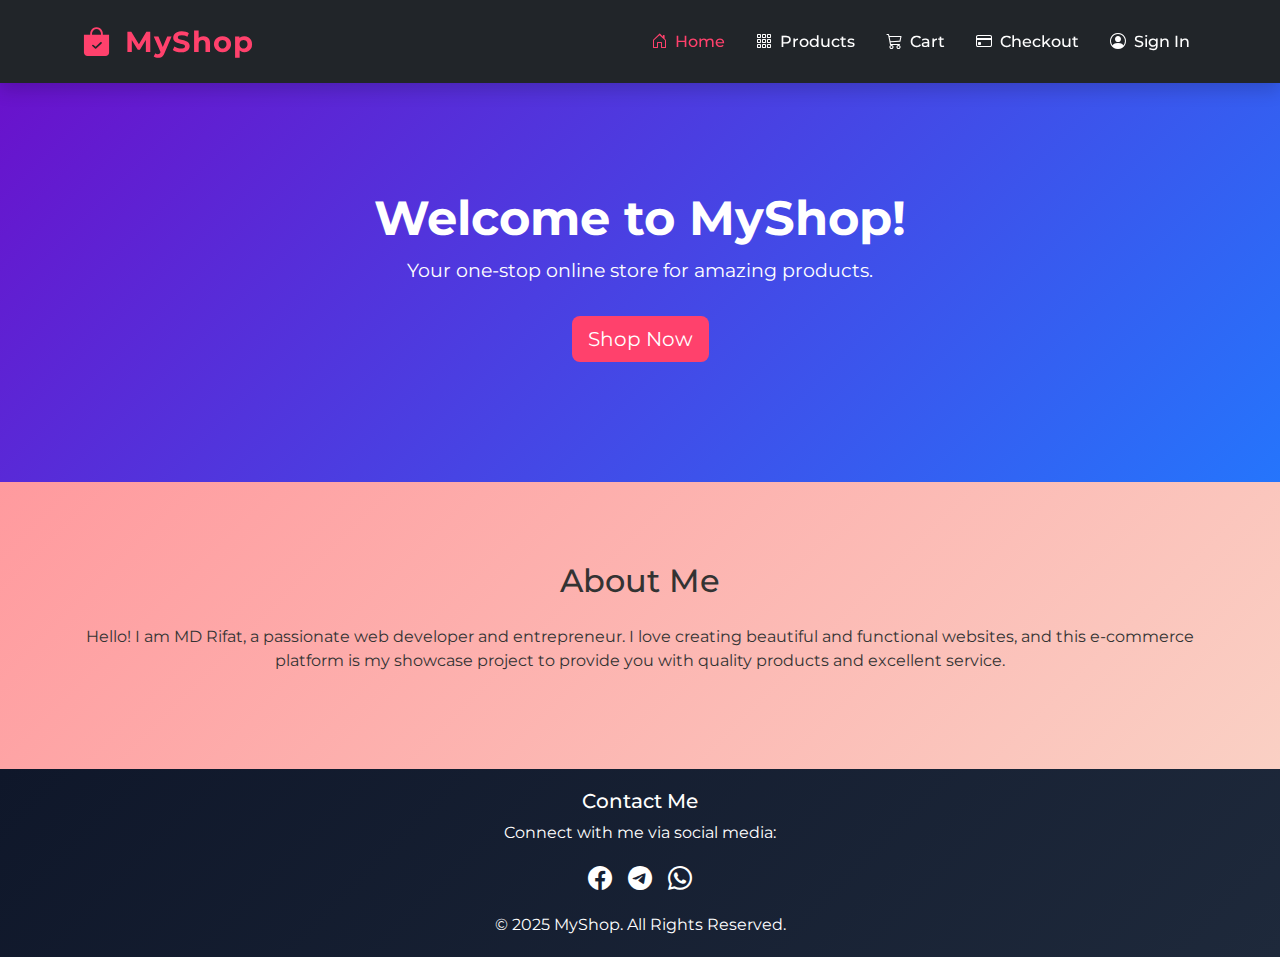
<file: index.html>
<!DOCTYPE html>
<html lang="en">
<head>
  <meta charset="UTF-8">
  <meta name="viewport" content="width=device-width, initial-scale=1.0">
  <title>MyShop | Home</title>
  <!-- Bootstrap bokachuda CSS -->
  <link href="https://cdn.jsdelivr.net/npm/bootstrap@5.3.2/dist/css/bootstrap.min.css" rel="stylesheet">
  <!-- Bootstrap Icons -->
  <link href="https://cdn.jsdelivr.net/npm/bootstrap-icons@1.10.5/font/bootstrap-icons.css" rel="stylesheet">
  <!-- Google Fonts -->
  <link href="https://fonts.googleapis.com/css2?family=Montserrat:wght@400;600;700&display=swap" rel="stylesheet">
  <link href="https://cdn.jsdelivr.net/npm/bootstrap-icons@1.10.5/font/bootstrap-icons.css" rel="stylesheet">
  <link rel="stylesheet" href="css/style.css">
  <style>
    body {
      padding-top: 70px;
      font-family: 'Montserrat', sans-serif;
      scroll-behavior: smooth;
      background: #f0f2f5;
    }

    /* Navbar */
    /* Navbar Styles - For all pages */
.navbar {
  background: #1a1a1a; /* Dark background */
  box-shadow: 0 4px 10px rgba(0,0,0,0.3); /* Subtle shadow */
  padding: 15px 20px;
  transition: all 0.3s ease;
}

.navbar-brand {
  font-weight: 700;
  font-size: 1.8rem;
  color: #ff416c; /* Hover color */

  letter-spacing: 1px;
  transition: color 0.3s ease;
}

.navbar-brand:hover {
  color: #ff416c; /* Hover color */
}

.navbar-nav .nav-link {
  color: #fff;
  font-weight: 500;
  margin-left: 15px;
  transition: color 0.3s ease, transform 0.3s ease;
}

.navbar-nav .nav-link:hover {
  color: #ff416c; /* Hover color */
  transform: scale(1.1);
}

.navbar-nav .nav-link.active {
  color: #ff416c; /* Active page color */
}

.navbar-toggler {
  border: none;
}

.navbar-toggler-icon {
  color: #fff;
}

/* Optional: Change navbar on scroll */
.navbar.scrolled {
  background: #111; /* Darker background when scrolling */
  box-shadow: 0 5px 15px rgba(0,0,0,0.4);
  transition: all 0.3s ease;
}
.nav-link i {
  transition: transform 0.3s ease;
}

.nav-link:hover i {
  transform: translateY(-2px) scale(1.1);
}

    /* Hero Section */
    #home-hero {
      background: linear-gradient(135deg, #6a11cb, #2575fc);
      color: #fff;
      text-align: center;
      padding: 120px 20px;
    }
    #home-hero h1 {
      font-size: 3rem;
      font-weight: 700;
    }
    #home-hero p {
      font-size: 1.2rem;
    }
    #home-hero .btn-primary {
      background: #ff416c;
      border: none;
      transition: all 0.3s ease;
    }
    #home-hero .btn-primary:hover {
      background: #ff4b2b;
      transform: scale(1.05);
    }

    /* About Me Section */
    #about {
      background: linear-gradient(135deg, #ff9a9e, #fad0c4);
      color: #333;
      text-align: center;
      padding: 80px 20px;
    }

    /* Fade-in animations */
    .fade-in {
      opacity: 0;
      transform: translateY(30px);
      transition: all 0.8s ease-in-out;
    }
    .fade-in.show {
      opacity: 1;
      transform: translateY(0);
    }

    /* Footer */
    footer {
        background:linear-gradient(135deg,#0f172a,#1e293b);
      color: #fff;
      text-align: center;
      padding: 20px 20px;
    }
    footer a {
      color: #fff;
      transition: color 0.3s ease, transform 0.3s ease;
    }
    footer a:hover {
      color: #ffeb3b;
      transform: scale(1.2);
    }
  </style>
</head>
<body>
  <!-- Navbar -->
 <nav class="navbar navbar-expand-lg navbar-dark bg-dark fixed-top shadow">
  <div class="container">
    <a class="navbar-brand" href="index.html">
      <i class="bi bi-bag-check-fill me-1"></i> MyShop
    </a>
    
    <button class="navbar-toggler" type="button" data-bs-toggle="collapse" data-bs-target="#navbarNav">
      <span class="navbar-toggler-icon"></span>
    </button>
    
    <div class="collapse navbar-collapse" id="navbarNav">
      <ul class="navbar-nav ms-auto align-items-lg-center">
        
        <li class="nav-item">
          <a class="nav-link active" href="index.html">
            <i class="bi bi-house-door me-1"></i> Home
          </a>
        </li>
        
        <li class="nav-item">
          <a class="nav-link" href="products.html">
            <i class="bi bi-grid-3x3-gap me-1"></i> Products
          </a>
        </li>
        
        <li class="nav-item">
          <a class="nav-link" href="cart.html">
            <i class="bi bi-cart3 me-1"></i> Cart
          </a>
        </li>
        
        <li class="nav-item">
          <a class="nav-link" href="checkout.html">
            <i class="bi bi-credit-card me-1"></i> Checkout
          </a>
        </li>
        
        <li class="nav-item">
          <a class="nav-link" href="sign.html">
            <i class="bi bi-person-circle me-1"></i> Sign In
          </a>
        </li>
        
      </ul>
    </div>
  </div>
</nav>

  <!-- Hero Section -->
  <section id="home-hero" class="fade-in">
    <div class="container">
      <h1>Welcome to MyShop!</h1>
      <p>Your one-stop online store for amazing products.</p>
      <a href="products.html" class="btn btn-primary btn-lg mt-3">Shop Now</a>
    </div>
  </section>

  <!-- About Me Section -->
  <section id="about" class="fade-in">
    <div class="container">
      <h2 class="mb-4">About Me</h2>
      <p>Hello! I am MD Rifat, a passionate web developer and entrepreneur. I love creating beautiful and functional websites, and this e-commerce platform is my showcase project to provide you with quality products and excellent service.</p>
    </div>
  </section>

  <!-- Footer -->
  <footer class="fade-in">
    <div class="container">
      <h5>Contact Me</h5>
      <p>Connect with me via social media:</p>
      <div class="d-flex justify-content-center gap-3 mb-3">
        <a href="https://www.facebook.com/" target="_blank"><i class="bi bi-facebook fs-4"></i></a>
        <a href="https://t.me/" target="_blank"><i class="bi bi-telegram fs-4"></i></a>
        <a href="https://wa.me/" target="_blank"><i class="bi bi-whatsapp fs-4"></i></a>
      </div>
      <p class="mb-0">&copy; 2025 MyShop. All Rights Reserved.</p>
    </div>
  </footer>

  <!-- Bootstrap JS -->
  <script src="https://cdn.jsdelivr.net/npm/bootstrap@5.3.2/dist/js/bootstrap.bundle.min.js"></script>
  <script>
    // Fade-in sections on scroll
    const fadeInSections = document.querySelectorAll('.fade-in');
    const observer = new IntersectionObserver((entries, observer) => {
      entries.forEach(entry => {
        if(entry.isIntersecting) {
          entry.target.classList.add('show');
          observer.unobserve(entry.target);
        }
      });
    }, { threshold: 0.2 });
    fadeInSections.forEach(section => observer.observe(section));
  </script>
</body>
</html>
</file>
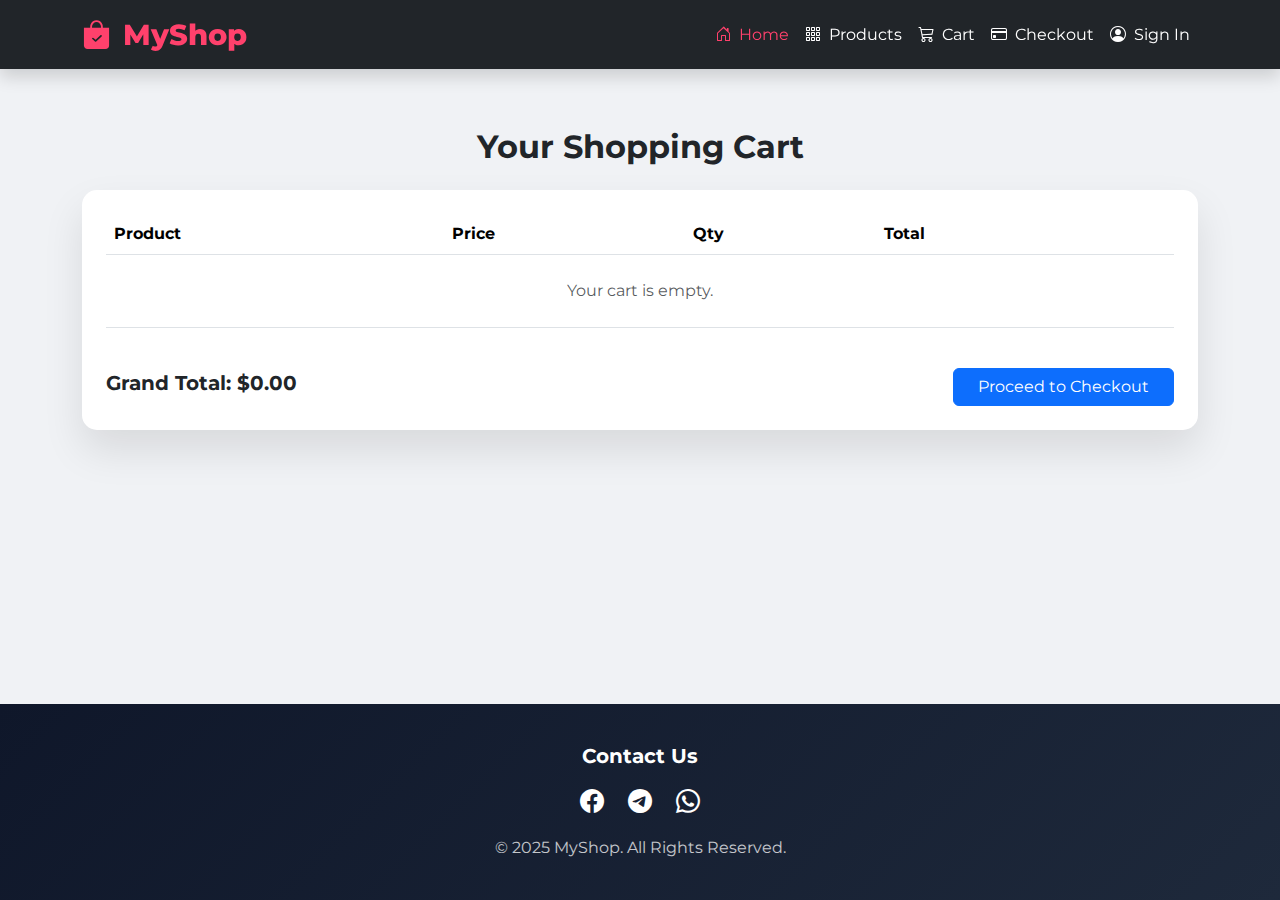
<file: cart.html>
<!DOCTYPE html>
<html lang="en">
<head>
<meta charset="UTF-8">
<meta name="viewport" content="width=device-width, initial-scale=1.0">
<title>MyShop | Cart</title>

<!-- Bootstrap CSS -->
<link href="https://cdn.jsdelivr.net/npm/bootstrap@5.3.2/dist/css/bootstrap.min.css" rel="stylesheet">
<!-- Bootstrap Icons -->
<link href="https://cdn.jsdelivr.net/npm/bootstrap-icons@1.10.5/font/bootstrap-icons.css" rel="stylesheet">
<!-- Google Font -->
<link href="https://fonts.googleapis.com/css2?family=Montserrat:wght@400;600;700&display=swap" rel="stylesheet">
  


<style>
body{
  font-family:'Montserrat',sans-serif;
  padding-top:80px;
  background:#f0f2f5;
}

/* NAVBAR */
.navbar{
  background:#0f172a;
  box-shadow:0 10px 25px rgba(0,0,0,.4);
}
.navbar-brand{
  font-weight:800;
  font-size:1.8rem;
  color:#ff416c!important;
}
.nav-link{
  color:#fff!important;
}
.nav-link:hover,
.nav-link.active{
  color:#ff416c!important;
}
.nav-link i {
  transition: transform 0.3s ease;
}

.nav-link:hover i {
  transform: translateY(-2px) scale(1.1);
}

/* CART */
.cart-card{
  background:#fff;
  border-radius:15px;
  box-shadow:0 20px 40px rgba(0,0,0,.1);
}

/* FOOTER */
.footer{
  background:linear-gradient(135deg,#0f172a,#1e293b);
  color:#fff;
  padding:40px 0;
}
.footer a{
  color:#fff;
  transition:.3s;
}
.footer a:hover{
  color:#ffeb3b;
  transform:translateY(-4px);
}
</style>
</head>

<body class="d-flex flex-column min-vh-100">

<!-- NAVBAR -->
<nav class="navbar navbar-expand-lg navbar-dark bg-dark fixed-top shadow">
  <div class="container">
    <a class="navbar-brand" href="index.html">
      <i class="bi bi-bag-check-fill me-1"></i> MyShop
    </a>
    
    <button class="navbar-toggler" type="button" data-bs-toggle="collapse" data-bs-target="#navbarNav">
      <span class="navbar-toggler-icon"></span>
    </button>
    
    <div class="collapse navbar-collapse" id="navbarNav">
      <ul class="navbar-nav ms-auto align-items-lg-center">
        
        <li class="nav-item">
          <a class="nav-link active" href="index.html">
            <i class="bi bi-house-door me-1"></i> Home
          </a>
        </li>
        
        <li class="nav-item">
          <a class="nav-link" href="products.html">
            <i class="bi bi-grid-3x3-gap me-1"></i> Products
          </a>
        </li>
        
        <li class="nav-item">
          <a class="nav-link" href="cart.html">
            <i class="bi bi-cart3 me-1"></i> Cart
          </a>
        </li>
        
        <li class="nav-item">
          <a class="nav-link" href="checkout.html">
            <i class="bi bi-credit-card me-1"></i> Checkout
          </a>
        </li>
        
        <li class="nav-item">
          <a class="nav-link" href="sign.html">
            <i class="bi bi-person-circle me-1"></i> Sign In
          </a>
        </li>
        
      </ul>
    </div>
  </div>
</nav>

<!-- MAIN CONTENT -->
<main class="flex-grow-1">
  <div class="container my-5">
    <h2 class="fw-bold mb-4 text-center">Your Shopping Cart</h2>

    <div class="cart-card p-4">
      <div class="table-responsive">
        <table class="table align-middle">
          <thead>
            <tr>
              <th>Product</th>
              <th>Price</th>
              <th>Qty</th>
              <th>Total</th>
              <th></th>
            </tr>
          </thead>
          <tbody id="cart-items">
            <!-- JS will inject cart items -->
          </tbody>
        </table>
      </div>

      <div class="d-flex justify-content-between align-items-center mt-4">
        <h5 class="fw-bold">Grand Total: $<span id="grand-total">0.00</span></h5>
        <a href="checkout.html" class="btn btn-primary px-4">Proceed to Checkout</a>
      </div>
    </div>
  </div>
</main>

<!-- FOOTER -->
<footer class="footer mt-auto">
  <div class="container text-center">
    <h5 class="fw-bold">Contact Us</h5>
    <div class="d-flex justify-content-center gap-4 my-3">
      <a href="#"><i class="bi bi-facebook fs-4"></i></a>
      <a href="#"><i class="bi bi-telegram fs-4"></i></a>
      <a href="#"><i class="bi bi-whatsapp fs-4"></i></a>
    </div>
    <p class="mb-0 opacity-75">&copy; 2025 MyShop. All Rights Reserved.</p>
  </div>
</footer>

<!-- Bootstrap JS -->
<script src="https://cdn.jsdelivr.net/npm/bootstrap@5.3.2/dist/js/bootstrap.bundle.min.js"></script>

<!-- CART JS -->
<script>
function renderCart(){
  const cart = JSON.parse(localStorage.getItem('cart')) || [];
  const cartItems = document.getElementById('cart-items');
  const grandTotalEl = document.getElementById('grand-total');

  cartItems.innerHTML = '';
  let grandTotal = 0;

  if(cart.length === 0){
    cartItems.innerHTML = `
      <tr>
        <td colspan="5" class="text-center py-4 text-muted">
          Your cart is empty.
        </td>
      </tr>
    `;
    grandTotalEl.textContent = '0.00';
    return;
  }

  cart.forEach((item,index)=>{
    const total = item.price * item.quantity;
    grandTotal += total;

    cartItems.innerHTML += `
      <tr>
        <td>${item.name}</td>
        <td>$${item.price.toFixed(2)}</td>
        <td>
          <input type="number" min="1" value="${item.quantity}"
            class="form-control"
            style="width:80px"
            onchange="updateQty(${index},this.value)">
        </td>
        <td>$${total.toFixed(2)}</td>
        <td>
          <button class="btn btn-sm btn-danger" onclick="removeItem(${index})">
            Remove
          </button>
        </td>
      </tr>
    `;
  });

  grandTotalEl.textContent = grandTotal.toFixed(2);
}

function updateQty(index,value){
  const cart = JSON.parse(localStorage.getItem('cart')) || [];
  cart[index].quantity = parseInt(value);
  localStorage.setItem('cart',JSON.stringify(cart));
  renderCart();
}

function removeItem(index){
  const cart = JSON.parse(localStorage.getItem('cart')) || [];
  cart.splice(index,1);
  localStorage.setItem('cart',JSON.stringify(cart));
  renderCart();
}

renderCart();
</script>

</body>
</html>
</file>
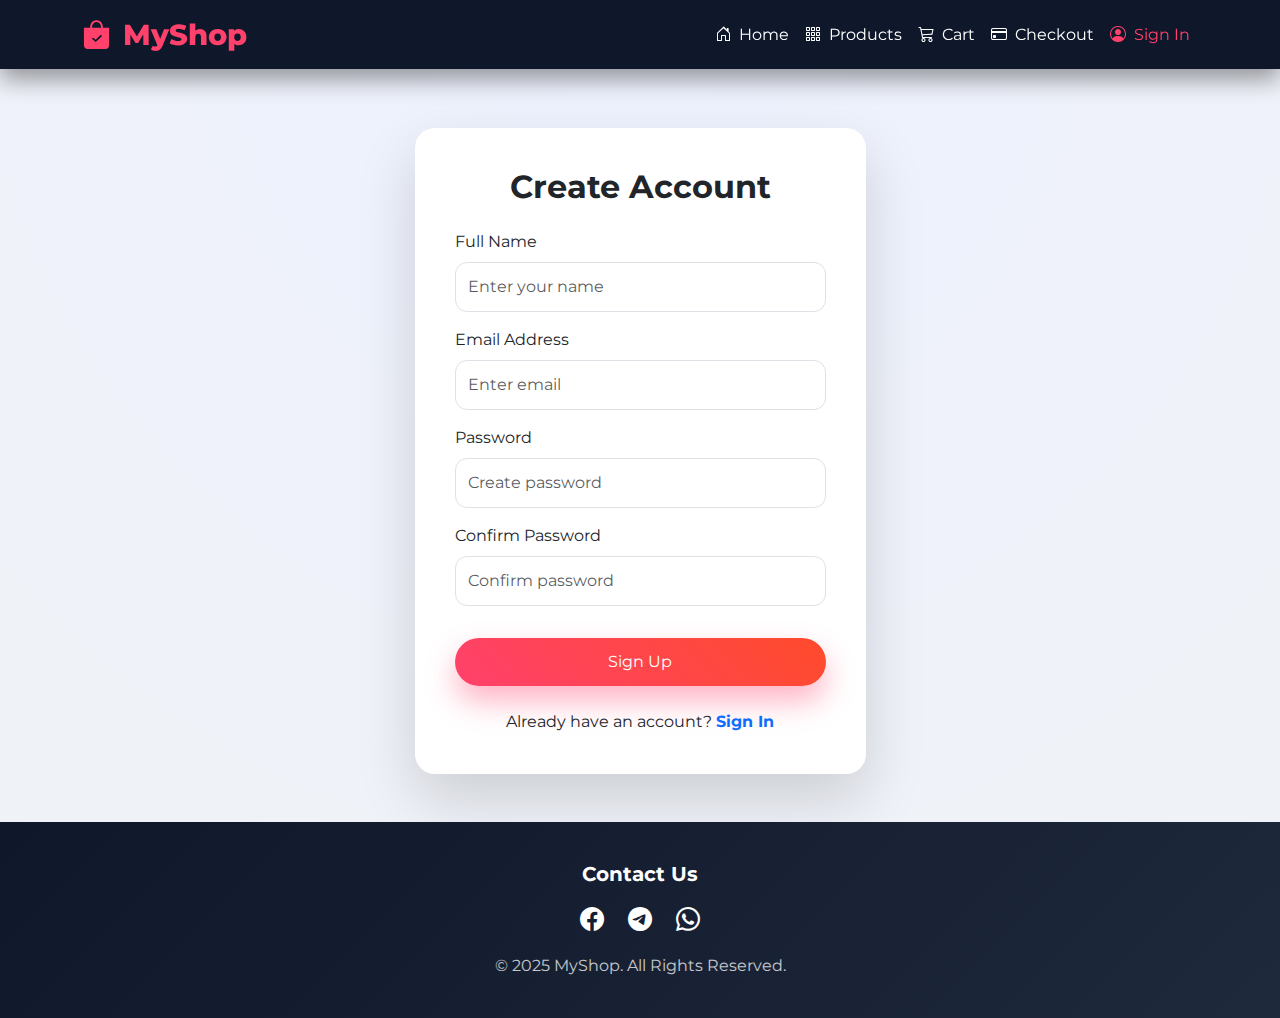
<file: sign.html>
<!DOCTYPE html>
<html lang="en">
<head>
<meta charset="UTF-8">
<meta name="viewport" content="width=device-width, initial-scale=1.0">
<title>MyShop | Sign Up</title>

<!-- Bootstrap CSS -->
<link href="https://cdn.jsdelivr.net/npm/bootstrap@5.3.2/dist/css/bootstrap.min.css" rel="stylesheet">
<!-- Bootstrap Icons -->
<link href="https://cdn.jsdelivr.net/npm/bootstrap-icons@1.10.5/font/bootstrap-icons.css" rel="stylesheet">
<!-- Google Font -->
<link href="https://fonts.googleapis.com/css2?family=Montserrat:wght@400;600;700&display=swap" rel="stylesheet">
  <link rel="stylesheet" href="css/style.css">


<style>
/* GLOBAL */
body{
  font-family:'Montserrat',sans-serif;
  padding-top:80px;
  background:radial-gradient(circle at top,#eef2ff,#f0f2f5);
}

/* NAVBAR */
.navbar{
  background:#0f172a;
  box-shadow:0 10px 25px rgba(0,0,0,.4);
}
.navbar-brand{
  font-weight:800;
  font-size:1.8rem;
  color:#ff416c!important;
}
.nav-link{
  color:#fff!important;
  transition:.3s;
}
.nav-link:hover,
.nav-link.active{
  color:#ff416c!important;
}
.nav-link i{
  transition:transform .3s ease;
}
.nav-link:hover i{
  transform:translateY(-2px) scale(1.1);
}

/* SIGN UP CARD */
.signup-card{
  background:#fff;
  border-radius:20px;
  padding:40px;
  box-shadow:0 25px 60px rgba(0,0,0,.15);
}
.signup-card h2{
  font-weight:700;
}
.form-control{
  border-radius:12px;
  padding:12px;
}
.btn-primary{
  background:linear-gradient(45deg,#ff416c,#ff4b2b);
  border:none;
  padding:12px;
  border-radius:30px;
  box-shadow:0 15px 30px rgba(255,65,108,.4);
  transition:all .3s ease;
}
.btn-primary:hover{
  transform:translateY(-3px);
}

/* FOOTER */
.footer{
  background:linear-gradient(135deg,#0f172a,#1e293b);
  color:#fff;
  padding:40px 0;
}
.footer a{
  display:inline-block;
  color:#fff;
  transition:.3s;
}
.footer a:hover{
  color:#ffeb3b;
  transform:translateY(-4px);
}
</style>
</head>

<body class="d-flex flex-column min-vh-100">

<!-- NAVBAR -->
<nav class="navbar navbar-expand-lg navbar-dark fixed-top">
  <div class="container">
    <a class="navbar-brand" href="index.html">
      <i class="bi bi-bag-check-fill me-1"></i> MyShop
    </a>

    <button class="navbar-toggler" type="button" data-bs-toggle="collapse" data-bs-target="#navbarNav">
      <span class="navbar-toggler-icon"></span>
    </button>

    <div class="collapse navbar-collapse" id="navbarNav">
      <ul class="navbar-nav ms-auto align-items-lg-center">

        <li class="nav-item">
          <a class="nav-link" href="index.html">
            <i class="bi bi-house-door me-1"></i> Home
          </a>
        </li>

        <li class="nav-item">
          <a class="nav-link" href="products.html">
            <i class="bi bi-grid-3x3-gap me-1"></i> Products
          </a>
        </li>

        <li class="nav-item">
          <a class="nav-link" href="cart.html">
            <i class="bi bi-cart3 me-1"></i> Cart
          </a>
        </li>

        <li class="nav-item">
          <a class="nav-link" href="checkout.html">
            <i class="bi bi-credit-card me-1"></i> Checkout
          </a>
        </li>

        <li class="nav-item">
          <a class="nav-link active" href="signin.html">
            <i class="bi bi-person-circle me-1"></i> Sign In
          </a>
        </li>

      </ul>
    </div>
  </div>
</nav>

<!-- MAIN -->
<main class="flex-grow-1">
  <div class="container my-5">
    <div class="row justify-content-center">
      <div class="col-md-6 col-lg-5">

        <div class="signup-card">
          <h2 class="text-center mb-4">Create Account</h2>

          <form onsubmit="return false;">
            <div class="mb-3">
              <label class="form-label">Full Name</label>
              <input type="text" class="form-control" placeholder="Enter your name" required>
            </div>

            <div class="mb-3">
              <label class="form-label">Email Address</label>
              <input type="email" class="form-control" placeholder="Enter email" required>
            </div>

            <div class="mb-3">
              <label class="form-label">Password</label>
              <input type="password" class="form-control" placeholder="Create password" required>
            </div>

            <div class="mb-3">
              <label class="form-label">Confirm Password</label>
              <input type="password" class="form-control" placeholder="Confirm password" required>
            </div>

            <button type="submit" class="btn btn-primary w-100 mt-3">
              Sign Up
            </button>
          </form>

          <p class="text-center mt-4 mb-0">
            Already have an account?
            <a href="signin.html" class="fw-bold text-decoration-none">Sign In</a>
          </p>
        </div>

      </div>
    </div>
  </div>
</main>

<!-- FOOTER -->
<footer class="footer mt-auto">
  <div class="container text-center">
    <h5 class="fw-bold">Contact Us</h5>
    <div class="d-flex justify-content-center gap-4 my-3">
      <a href="#"><i class="bi bi-facebook fs-4"></i></a>
      <a href="#"><i class="bi bi-telegram fs-4"></i></a>
      <a href="#"><i class="bi bi-whatsapp fs-4"></i></a>
    </div>
    <p class="mb-0 opacity-75">&copy; 2025 MyShop. All Rights Reserved.</p>
  </div>
</footer>

<!-- Bootstrap JS -->
<script src="https://cdn.jsdelivr.net/npm/bootstrap@5.3.2/dist/js/bootstrap.bundle.min.js"></script>

</body>
</html>
</file>
<file: css/style.css>
/* ===============================
   GLOBAL RESPONSIVE STYLES
   =============================== */

/* Prevent horizontal scroll */
html, body {
  max-width: 100%;
  overflow-x: hidden;
}

/* Images responsive */
img {
  max-width: 100%;
  height: auto;
  display: block;
}

/* ===============================
   NAVBAR RESPONSIVE
   =============================== */
@media (max-width: 991px) {
  .navbar {
    padding: 10px 15px;
  }

  .navbar-nav {
    background: #0f172a;
    border-radius: 15px;
    padding: 15px;
    margin-top: 10px;
  }

  .navbar-nav .nav-item {
    text-align: center;
    margin-bottom: 10px;
  }

  .navbar-nav .nav-link {
    font-size: 1.1rem;
  }
}

/* ===============================
   HERO SECTION (HOME PAGE)
   =============================== */
@media (max-width: 768px) {
  #home-hero {
    padding: 80px 15px;
  }

  #home-hero h1 {
    font-size: 2.2rem;
  }

  #home-hero p {
    font-size: 1rem;
  }
}

/* ===============================
   CARD LAYOUT (PRODUCTS / CART)
   =============================== */
@media (max-width: 768px) {
  .card {
    border-radius: 15px;
  }

  .card-title {
    font-size: 1.1rem;
  }

  .card-text {
    font-size: 0.95rem;
  }
}

/* ===============================
   PRODUCT GRID FIX
   =============================== */
@media (max-width: 576px) {
  .row.g-4 > [class*="col-"] {
    flex: 0 0 100%;
    max-width: 100%;
  }
}

/* ===============================
   CART TABLE RESPONSIVE
   =============================== */
@media (max-width: 768px) {
  table {
    font-size: 0.9rem;
  }

  .table thead {
    display: none;
  }

  .table tr {
    display: block;
    margin-bottom: 15px;
    background: #fff;
    border-radius: 12px;
    padding: 15px;
    box-shadow: 0 10px 20px rgba(0,0,0,.1);
  }

  .table td {
    display: flex;
    justify-content: space-between;
    border: none;
    padding: 8px 0;
  }

  .table td::before {
    content: attr(data-label);
    font-weight: 600;
    color: #555;
  }
}

/* ===============================
   FORM (SIGN IN / CHECKOUT)
   =============================== */
@media (max-width: 576px) {
  .signup-card,
  .checkout-card {
    padding: 25px;
    border-radius: 15px;
  }

  .form-control {
    font-size: 0.95rem;
  }

  .btn {
    font-size: 1rem;
    padding: 12px;
  }
}

/* ===============================
   FOOTER RESPONSIVE
   =============================== */
@media (max-width: 576px) {
  .footer {
    text-align: center;
    padding: 30px 15px;
  }

  .footer h5 {
    font-size: 1.2rem;
  }

  .footer i {
    font-size: 1.5rem;
  }
}
</file>
